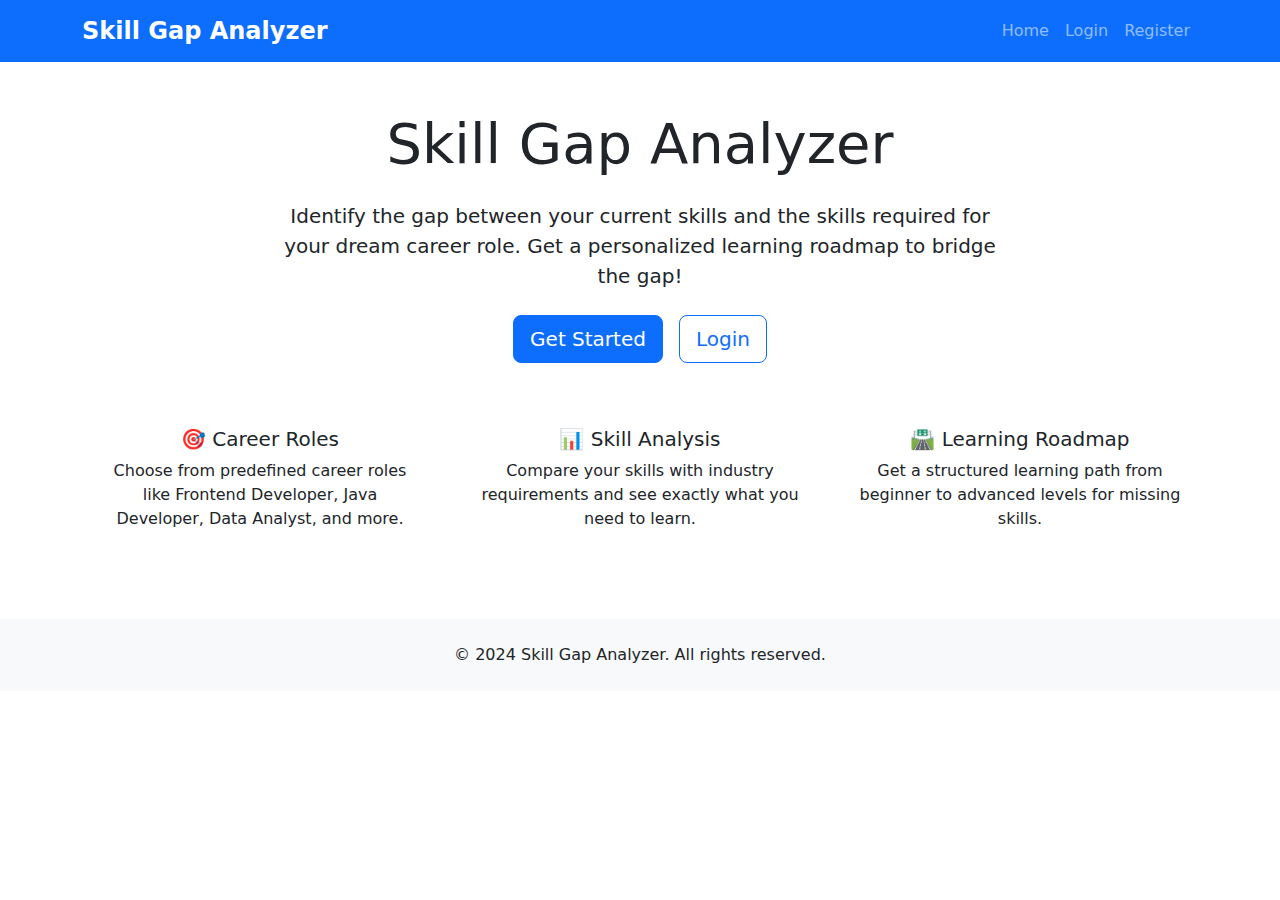
<file: frontend/index.html>
<!DOCTYPE html>
<html lang="en">
<head>
    <meta charset="UTF-8">
    <meta name="viewport" content="width=device-width, initial-scale=1.0">
    <title>Skill Gap Analyzer - Home</title>
    <link href="https://cdn.jsdelivr.net/npm/bootstrap@5.3.0/dist/css/bootstrap.min.css" rel="stylesheet">
    <link rel="stylesheet" href="css/style.css">
</head>
<body>
    <nav class="navbar navbar-expand-lg navbar-dark bg-primary">
        <div class="container">
            <a class="navbar-brand" href="index.html">Skill Gap Analyzer</a>
            <button class="navbar-toggler" type="button" data-bs-toggle="collapse" data-bs-target="#navbarNav">
                <span class="navbar-toggler-icon"></span>
            </button>
            <div class="collapse navbar-collapse" id="navbarNav">
                <ul class="navbar-nav ms-auto">
                    <li class="nav-item">
                        <a class="nav-link" href="index.html">Home</a>
                    </li>
                    <li class="nav-item">
                        <a class="nav-link" href="login.html">Login</a>
                    </li>
                    <li class="nav-item">
                        <a class="nav-link" href="register.html">Register</a>
                    </li>
                </ul>
            </div>
        </div>
    </nav>

    <div class="container mt-5">
        <div class="row">
            <div class="col-lg-8 mx-auto text-center">
                <h1 class="display-4 mb-4">Skill Gap Analyzer</h1>
                <p class="lead mb-4">
                    Identify the gap between your current skills and the skills required for your dream career role.
                    Get a personalized learning roadmap to bridge the gap!
                </p>
                <div class="d-grid gap-2 d-md-flex justify-content-md-center">
                    <a href="register.html" class="btn btn-primary btn-lg me-md-2">Get Started</a>
                    <a href="login.html" class="btn btn-outline-primary btn-lg">Login</a>
                </div>
            </div>
        </div>

        <div class="row mt-5">
            <div class="col-md-4 mb-4">
                <div class="card h-100">
                    <div class="card-body text-center">
                        <h5 class="card-title">🎯 Career Roles</h5>
                        <p class="card-text">Choose from predefined career roles like Frontend Developer, Java Developer, Data Analyst, and more.</p>
                    </div>
                </div>
            </div>
            <div class="col-md-4 mb-4">
                <div class="card h-100">
                    <div class="card-body text-center">
                        <h5 class="card-title">📊 Skill Analysis</h5>
                        <p class="card-text">Compare your skills with industry requirements and see exactly what you need to learn.</p>
                    </div>
                </div>
            </div>
            <div class="col-md-4 mb-4">
                <div class="card h-100">
                    <div class="card-body text-center">
                        <h5 class="card-title">🛣️ Learning Roadmap</h5>
                        <p class="card-text">Get a structured learning path from beginner to advanced levels for missing skills.</p>
                    </div>
                </div>
            </div>
        </div>
    </div>

    <footer class="bg-light mt-5 py-4">
        <div class="container text-center">
            <p class="mb-0">&copy; 2024 Skill Gap Analyzer. All rights reserved.</p>
        </div>
    </footer>

    <script src="https://cdn.jsdelivr.net/npm/bootstrap@5.3.0/dist/js/bootstrap.bundle.min.js"></script>
</body>
</html>
</file>
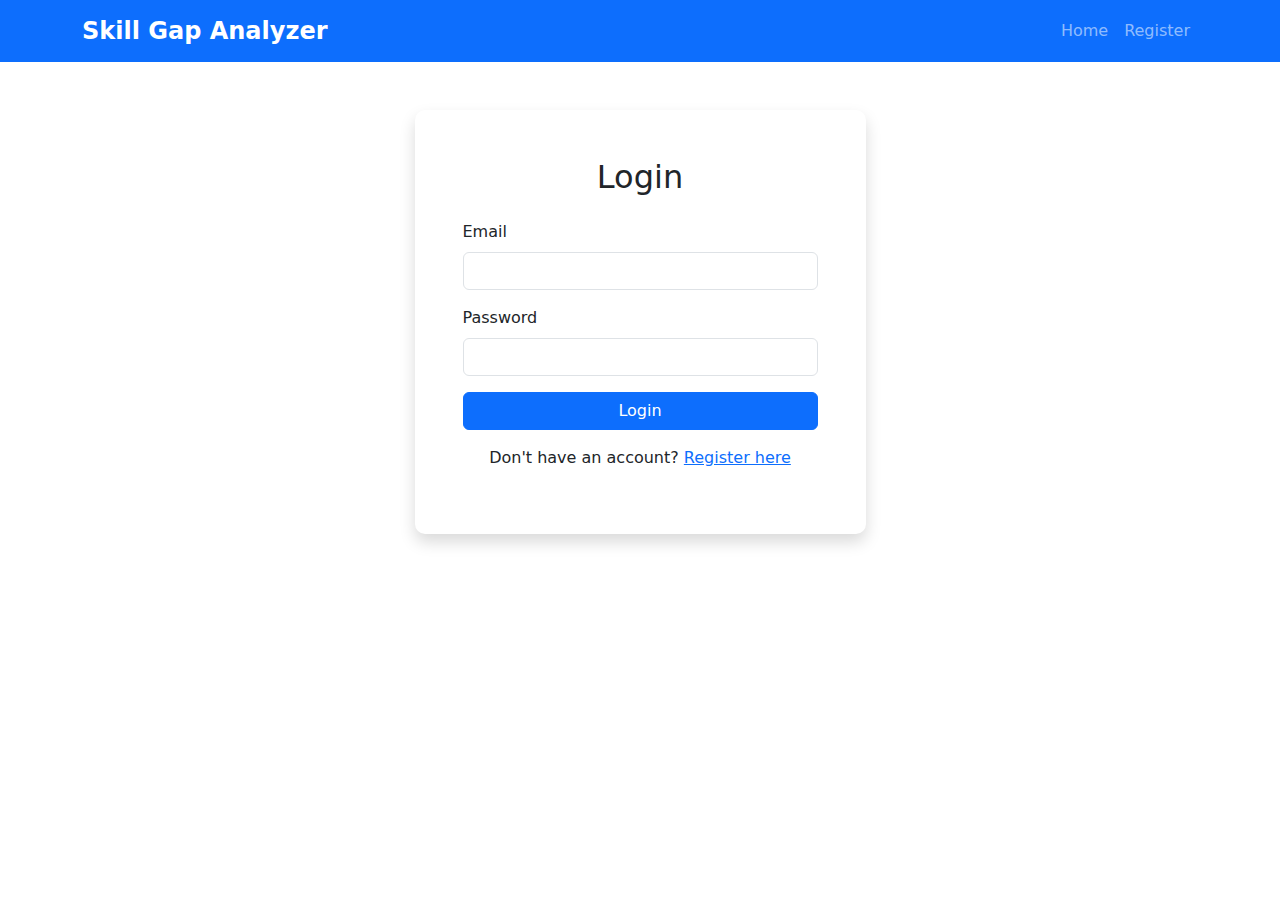
<file: frontend/dashboard.html>
<!DOCTYPE html>
<html lang="en">
<head>
    <meta charset="UTF-8">
    <meta name="viewport" content="width=device-width, initial-scale=1.0">
    <title>Dashboard - Skill Gap Analyzer</title>
    <link href="https://cdn.jsdelivr.net/npm/bootstrap@5.3.0/dist/css/bootstrap.min.css" rel="stylesheet">
    <link rel="stylesheet" href="css/style.css">
</head>
<body>
    <nav class="navbar navbar-expand-lg navbar-dark bg-primary">
        <div class="container">
            <a class="navbar-brand" href="dashboard.html">Skill Gap Analyzer</a>
            <div class="navbar-nav ms-auto">
                <a class="nav-link" href="dashboard.html">Dashboard</a>
                <a class="nav-link" href="#" id="logoutLink">Logout</a>
            </div>
        </div>
    </nav>

    <div class="container mt-5">
        <div class="row mb-4">
            <div class="col">
                <h2>Welcome, <span id="userName"></span>!</h2>
                <p class="text-muted">Select a career role and your skills to analyze the gap.</p>
            </div>
        </div>

        <div class="row">
            <div class="col-md-4">
                <div class="card mb-4">
                    <div class="card-header">
                        <h5>Step 1: Select Career Role</h5>
                    </div>
                    <div class="card-body">
                        <select class="form-select" id="careerRoleSelect">
                            <option value="">Choose a role...</option>
                        </select>
                        <div id="roleDescription" class="mt-3 text-muted"></div>
                    </div>
                </div>

                <div class="card mb-4">
                    <div class="card-header">
                        <h5>Step 2: Select Your Skills</h5>
                    </div>
                    <div class="card-body">
                        <div id="skillsContainer" style="max-height: 400px; overflow-y: auto;">
                            <p class="text-muted">Select a career role first</p>
                        </div>
                    </div>
                </div>

                <div class="d-grid">
                    <button class="btn btn-primary btn-lg" id="analyzeBtn" disabled>Analyze Skill Gap</button>
                </div>
            </div>

            <div class="col-md-8">
                <div id="analysisResult" style="display: none;">
                    <div class="card mb-4">
                        <div class="card-header bg-success text-white">
                            <h5>Analysis Results</h5>
                        </div>
                        <div class="card-body">
                            <h6 id="roleNameResult"></h6>
                            <div class="progress mb-3" style="height: 30px;">
                                <div class="progress-bar" id="matchProgressBar" role="progressbar" style="width: 0%">
                                    <span id="matchPercentage"></span>
                                </div>
                            </div>
                            <p class="mb-2">
                                <strong>Matched Skills:</strong> <span id="matchedCount"></span> / <span id="totalCount"></span>
                            </p>
                        </div>
                    </div>

                    <div class="row">
                        <div class="col-md-6 mb-4">
                            <div class="card border-success">
                                <div class="card-header bg-success text-white">
                                    <h6>✅ Matched Skills</h6>
                                </div>
                                <div class="card-body">
                                    <ul id="matchedSkillsList" class="list-group list-group-flush"></ul>
                                </div>
                            </div>
                        </div>
                        <div class="col-md-6 mb-4">
                            <div class="card border-danger">
                                <div class="card-header bg-danger text-white">
                                    <h6>❌ Missing Skills</h6>
                                </div>
                                <div class="card-body">
                                    <ul id="missingSkillsList" class="list-group list-group-flush"></ul>
                                </div>
                            </div>
                        </div>
                    </div>

                    <div class="d-grid">
                        <button class="btn btn-info btn-lg" id="roadmapBtn">Get Learning Roadmap</button>
                    </div>
                </div>

                <div id="roadmapResult" style="display: none;">
                    <div class="card">
                        <div class="card-header bg-info text-white">
                            <h5>Learning Roadmap</h5>
                        </div>
                        <div class="card-body">
                            <div id="roadmapContent"></div>
                        </div>
                    </div>
                </div>
            </div>
        </div>
    </div>

    <script src="https://cdn.jsdelivr.net/npm/bootstrap@5.3.0/dist/js/bootstrap.bundle.min.js"></script>
    <script src="js/auth.js"></script>
    <script src="js/dashboard.js"></script>
</body>
</html>
</file>
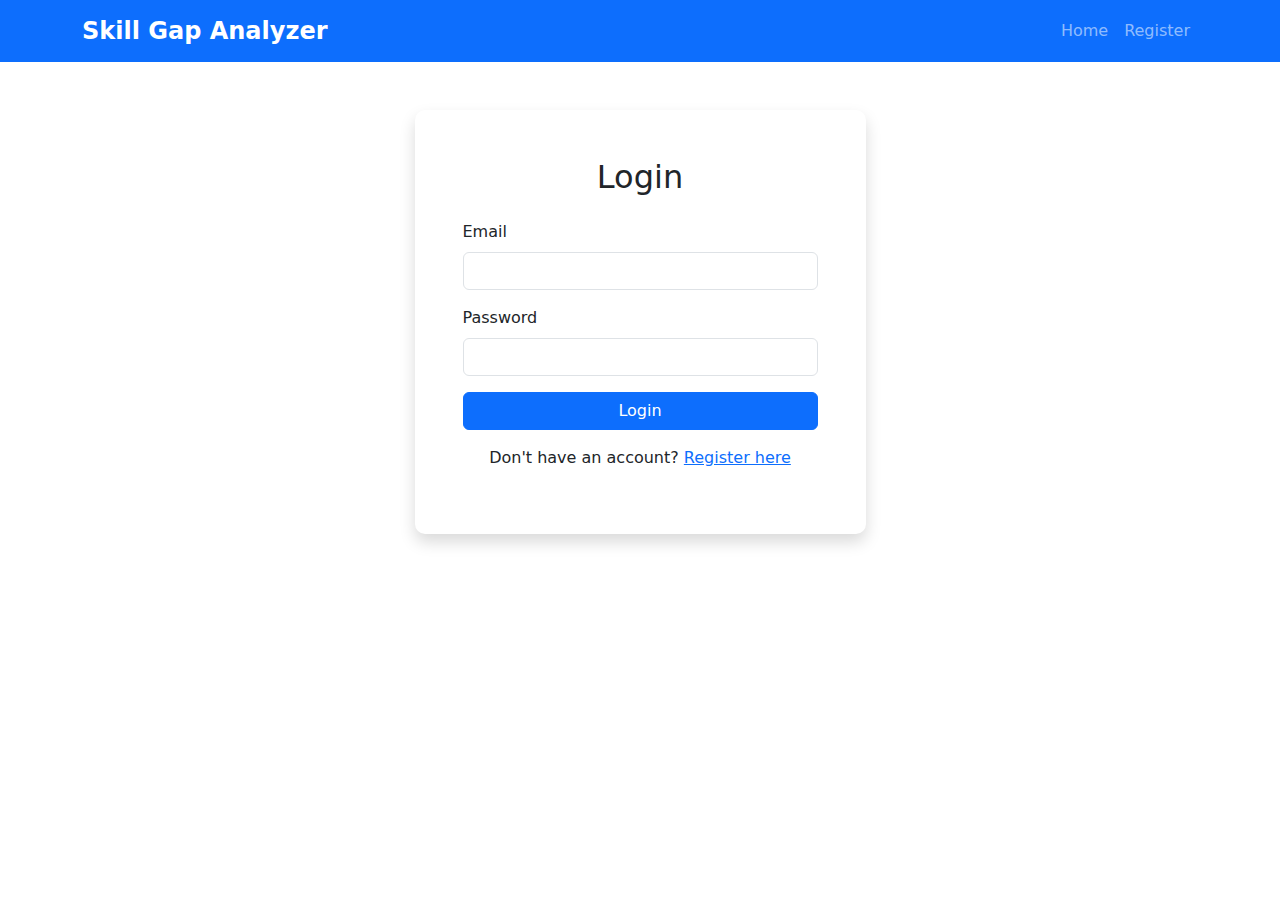
<file: frontend/login.html>
<!DOCTYPE html>
<html lang="en">
<head>
    <meta charset="UTF-8">
    <meta name="viewport" content="width=device-width, initial-scale=1.0">
    <title>Login - Skill Gap Analyzer</title>
    <link href="https://cdn.jsdelivr.net/npm/bootstrap@5.3.0/dist/css/bootstrap.min.css" rel="stylesheet">
    <link rel="stylesheet" href="css/style.css">
</head>
<body>
    <nav class="navbar navbar-expand-lg navbar-dark bg-primary">
        <div class="container">
            <a class="navbar-brand" href="index.html">Skill Gap Analyzer</a>
            <div class="navbar-nav ms-auto">
                <a class="nav-link" href="index.html">Home</a>
                <a class="nav-link" href="register.html">Register</a>
            </div>
        </div>
    </nav>

    <div class="container mt-5">
        <div class="row justify-content-center">
            <div class="col-md-6 col-lg-5">
                <div class="card shadow">
                    <div class="card-body p-5">
                        <h2 class="card-title text-center mb-4">Login</h2>
                        <form id="loginForm">
                            <div class="mb-3">
                                <label for="email" class="form-label">Email</label>
                                <input type="email" class="form-control" id="email" required>
                            </div>
                            <div class="mb-3">
                                <label for="password" class="form-label">Password</label>
                                <input type="password" class="form-control" id="password" required>
                            </div>
                            <div class="d-grid">
                                <button type="submit" class="btn btn-primary">Login</button>
                            </div>
                        </form>
                        <div class="text-center mt-3">
                            <p>Don't have an account? <a href="register.html">Register here</a></p>
                        </div>
                        <div id="errorMessage" class="alert alert-danger mt-3" style="display: none;"></div>
                    </div>
                </div>
            </div>
        </div>
    </div>

    <script src="https://cdn.jsdelivr.net/npm/bootstrap@5.3.0/dist/js/bootstrap.bundle.min.js"></script>
    <script src="js/auth.js"></script>
    <script src="js/login.js"></script>
</body>
</html>
</file>
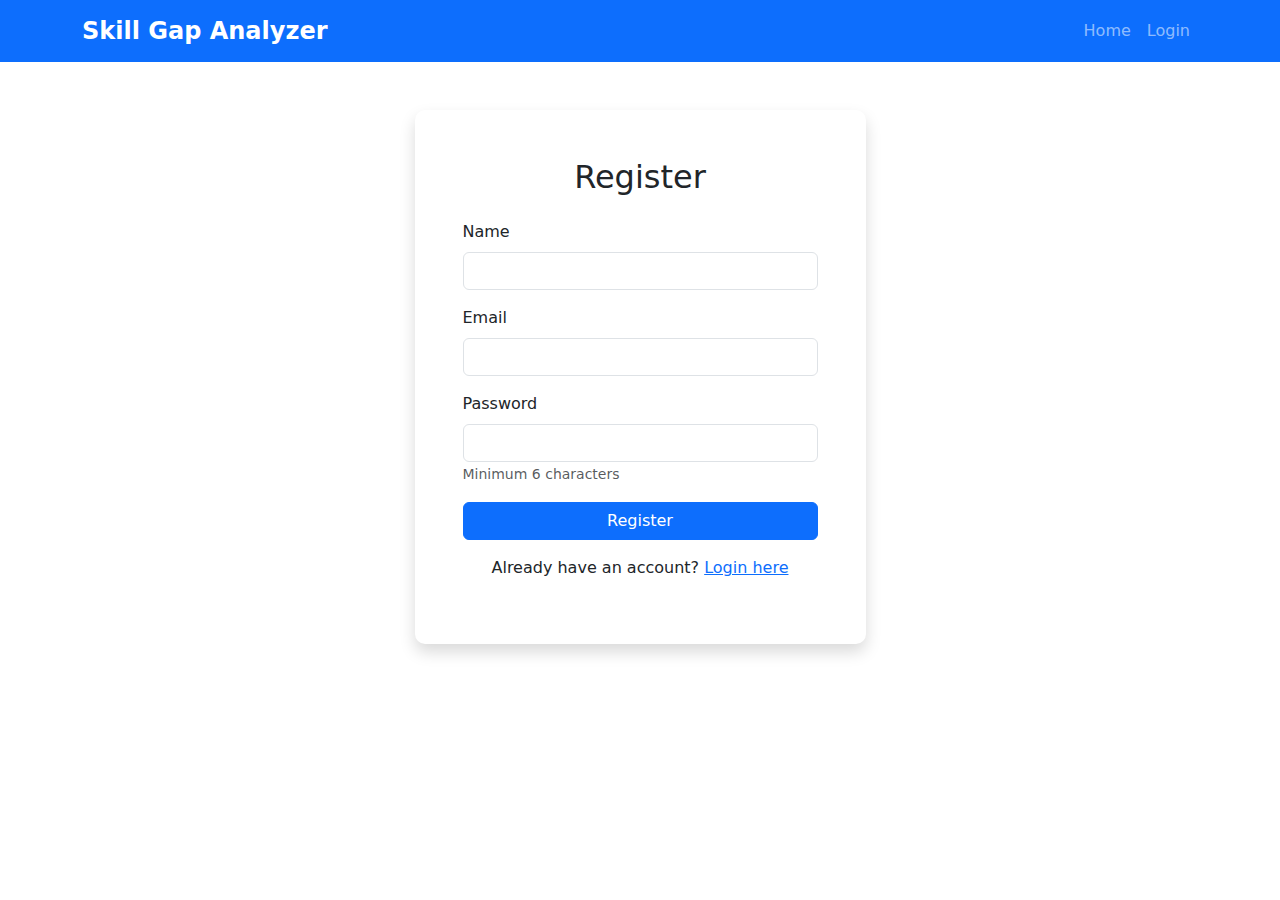
<file: frontend/register.html>
<!DOCTYPE html>
<html lang="en">
<head>
    <meta charset="UTF-8">
    <meta name="viewport" content="width=device-width, initial-scale=1.0">
    <title>Register - Skill Gap Analyzer</title>
    <link href="https://cdn.jsdelivr.net/npm/bootstrap@5.3.0/dist/css/bootstrap.min.css" rel="stylesheet">
    <link rel="stylesheet" href="css/style.css">
</head>
<body>
    <nav class="navbar navbar-expand-lg navbar-dark bg-primary">
        <div class="container">
            <a class="navbar-brand" href="index.html">Skill Gap Analyzer</a>
            <div class="navbar-nav ms-auto">
                <a class="nav-link" href="index.html">Home</a>
                <a class="nav-link" href="login.html">Login</a>
            </div>
        </div>
    </nav>

    <div class="container mt-5">
        <div class="row justify-content-center">
            <div class="col-md-6 col-lg-5">
                <div class="card shadow">
                    <div class="card-body p-5">
                        <h2 class="card-title text-center mb-4">Register</h2>
                        <form id="registerForm">
                            <div class="mb-3">
                                <label for="name" class="form-label">Name</label>
                                <input type="text" class="form-control" id="name" required minlength="3">
                            </div>
                            <div class="mb-3">
                                <label for="email" class="form-label">Email</label>
                                <input type="email" class="form-control" id="email" required>
                            </div>
                            <div class="mb-3">
                                <label for="password" class="form-label">Password</label>
                                <input type="password" class="form-control" id="password" required minlength="6">
                                <small class="form-text text-muted">Minimum 6 characters</small>
                            </div>
                            <div class="d-grid">
                                <button type="submit" class="btn btn-primary">Register</button>
                            </div>
                        </form>
                        <div class="text-center mt-3">
                            <p>Already have an account? <a href="login.html">Login here</a></p>
                        </div>
                        <div id="errorMessage" class="alert alert-danger mt-3" style="display: none;"></div>
                    </div>
                </div>
            </div>
        </div>
    </div>

    <script src="https://cdn.jsdelivr.net/npm/bootstrap@5.3.0/dist/js/bootstrap.bundle.min.js"></script>
    <script src="js/auth.js"></script>
    <script src="js/register.js"></script>
</body>
</html>
</file>
<file: frontend/css/style.css>
/* Custom Styles for Skill Gap Analyzer */

body {
    min-height: 100vh;
    display: flex;
    flex-direction: column;
}

footer {
    margin-top: auto;
}

.card {
    border: none;
    border-radius: 10px;
}

.card-header {
    border-radius: 10px 10px 0 0 !important;
}

.navbar-brand {
    font-weight: bold;
    font-size: 1.5rem;
}

.progress {
    border-radius: 10px;
}

.progress-bar {
    font-weight: bold;
    font-size: 1rem;
}

.list-group-item {
    border: none;
    padding: 0.5rem 0;
}

.list-group-item:first-child {
    border-top: none;
}

#skillsContainer .form-check {
    padding: 0.5rem;
    border-bottom: 1px solid #e9ecef;
}

#skillsContainer .form-check:last-child {
    border-bottom: none;
}

#roadmapContent .card {
    margin-bottom: 1rem;
}

.stage-badge {
    display: inline-block;
    padding: 0.25rem 0.75rem;
    border-radius: 20px;
    font-size: 0.875rem;
    font-weight: 600;
}

.stage-beginner {
    background-color: #d4edda;
    color: #155724;
}

.stage-intermediate {
    background-color: #fff3cd;
    color: #856404;
}

.stage-advanced {
    background-color: #f8d7da;
    color: #721c24;
}
</file>
